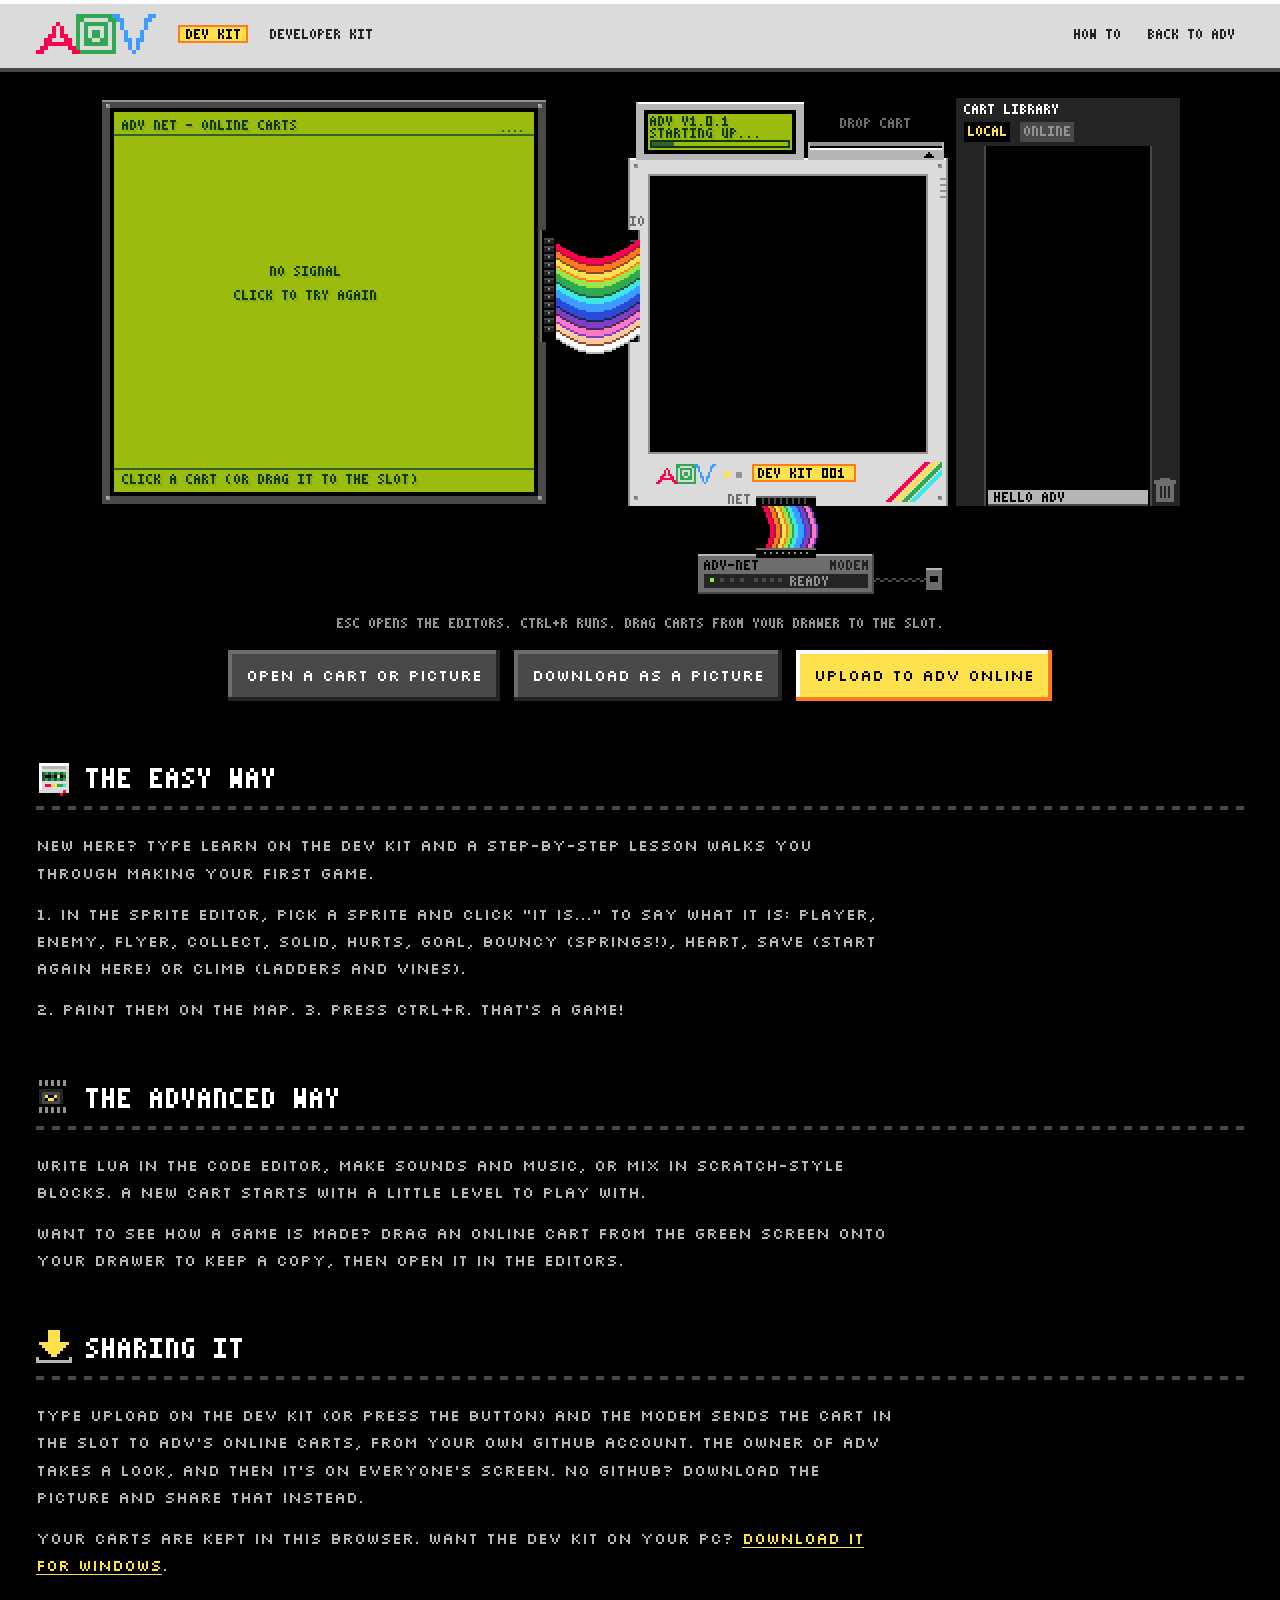
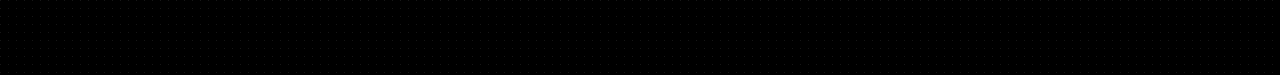
<file: devkit.html>
<!doctype html>
<html lang="en">
<head>
  <meta charset="utf-8">
  <meta name="viewport" content="width=device-width, initial-scale=1">
  <meta name="theme-color" content="#dbdbdb">
  <title>ADV Developer Kit</title>
  <meta name="description" content="Make games for the ADV fantasy console right in your browser: easy game kit, blocks or Lua, sprites, maps, sound and music. Then upload them for everyone to play.">
  <link rel="canonical" href="https://ilikehomeassistant.github.io/adv-web/devkit.html">
  <meta property="og:type" content="website">
  <meta property="og:site_name" content="ADV">
  <meta property="og:title" content="ADV Developer Kit - make games in your browser">
  <meta property="og:description" content="Make games for the ADV fantasy console right in your browser: easy game kit, blocks or Lua, sprites, maps, sound and music.">
  <meta property="og:url" content="https://ilikehomeassistant.github.io/adv-web/devkit.html">
  <meta property="og:image" content="https://ilikehomeassistant.github.io/adv-web/og.png">
  <meta property="og:image:width" content="1200">
  <meta property="og:image:height" content="630">
  <meta property="og:image:alt" content="The ADV console playing Jumpy, wired by a rainbow ribbon cable to a green screen of online carts">
  <meta name="twitter:card" content="summary_large_image">
  <meta name="twitter:image" content="https://ilikehomeassistant.github.io/adv-web/og.png">
  <link rel="icon" href="icon-devkit.png">
  <link rel="modulepreload" href="_framework/dotnet.js">
  <link rel="preconnect" href="https://fonts.googleapis.com">
  <link rel="preconnect" href="https://fonts.gstatic.com" crossorigin>
  <link rel="stylesheet" href="https://fonts.googleapis.com/css2?family=Silkscreen&amp;display=swap">
  <link rel="stylesheet" href="style.css">
</head>
<body data-app="devkit" class="devkit">
  <header class="top">
    <div class="inner">
      <img class="logo" src="logo.png" alt="ADV">
      <span class="badge" data-px="2">Dev kit</span>
      <div class="say" data-px="2">Developer Kit</div>
      <nav>
        <a href="#how" data-px="2">How to</a>
        <a href="./" data-px="2">Back to ADV</a>
      </nav>
    </div>
  </header>

  <main>
    <div id="stage"><canvas id="screen"></canvas></div>
    <div class="hint" data-px="2">ESC opens the editors. CTRL+R runs. Drag carts from your drawer to the slot.</div>
    <div class="toolbar">
      <button class="btn open">Open a cart or picture</button>
      <button class="btn" id="download">Download as a picture</button>
      <button class="btn loud" id="upload">Upload to ADV online</button>
    </div>
    <p id="note"></p>

    <section id="how">
      <h2><img src="icon-devcart.png" alt=""><span data-px="4">The easy way</span></h2>
      <p>New here? Type LEARN on the dev kit and a step-by-step lesson walks you through making your first game.</p>
      <p>1. In the sprite editor, pick a sprite and click "IT IS..." to say what it is: player, enemy, flyer, collect, solid, hurts, goal, bouncy (springs!), heart, save (start again here) or climb (ladders and vines).</p>
      <p>2. Paint them on the map. 3. Press CTRL+R. That's a game!</p>
    </section>
    <section>
      <h2><img src="icon-specs.png" alt=""><span data-px="4">The advanced way</span></h2>
      <p>Write Lua in the code editor, make sounds and music, or mix in Scratch-style blocks. A new cart starts with a little level to play with.</p>
      <p>Want to see how a game is made? Drag an online cart from the green screen onto your drawer to keep a copy, then open it in the editors.</p>
    </section>
    <section>
      <h2><img src="icon-downloads.png" alt=""><span data-px="4">Sharing it</span></h2>
      <p>Type UPLOAD on the dev kit (or press the button) and the modem sends the cart in the slot to ADV's online carts, from your own GitHub account. The owner of ADV takes a look, and then it's on everyone's screen. No GitHub? Download the picture and share that instead.</p>
      <p>Your carts are kept in this browser. Want the dev kit on your PC? <a href="https://github.com/Ilikehomeassistant/adv-web/releases/latest/download/ADV-DevKit-Windows.zip">Download it for Windows</a>.</p>
    </section>
  </main>

  <dialog id="upload-dialog">
    <form method="dialog">
      <h2 data-px="4">Upload to ADV online</h2>
      <label for="title">Game name</label>
      <input id="title" name="title" maxlength="30" required>
      <label for="author">Your name (everyone sees it: a nickname is good)</label>
      <input id="author" name="author" maxlength="24">
      <label for="about">About it</label>
      <textarea id="about" name="about" rows="3" maxlength="200"></textarea>
      <label for="token">Your GitHub token</label>
      <input id="token" name="token" type="password" autocomplete="off" spellcheck="false">
      <small>Make one <a href="https://github.com/settings/tokens/new?scopes=public_repo&amp;description=ADV%20Developer%20Kit" target="_blank" rel="noopener">here</a> (it needs "public_repo"). It only goes to GitHub.</small>
      <div class="check"><input id="remember" name="remember" type="checkbox"><label for="remember">Remember it on this computer</label></div>
      <div class="status"></div>
      <div class="buttons">
        <button type="button" class="btn cancel">Cancel</button>
        <button type="submit" class="btn loud go">Upload</button>
      </div>
    </form>
  </dialog>

  <div id="message">LOADING THE DEVELOPER KIT...</div>
  <div id="drop"></div>
  <input id="file" type="file" accept="image/*,.adv,.advt,.lua" hidden>
  <script type="module" src="main.js"></script>
</body>
</html>
</file>
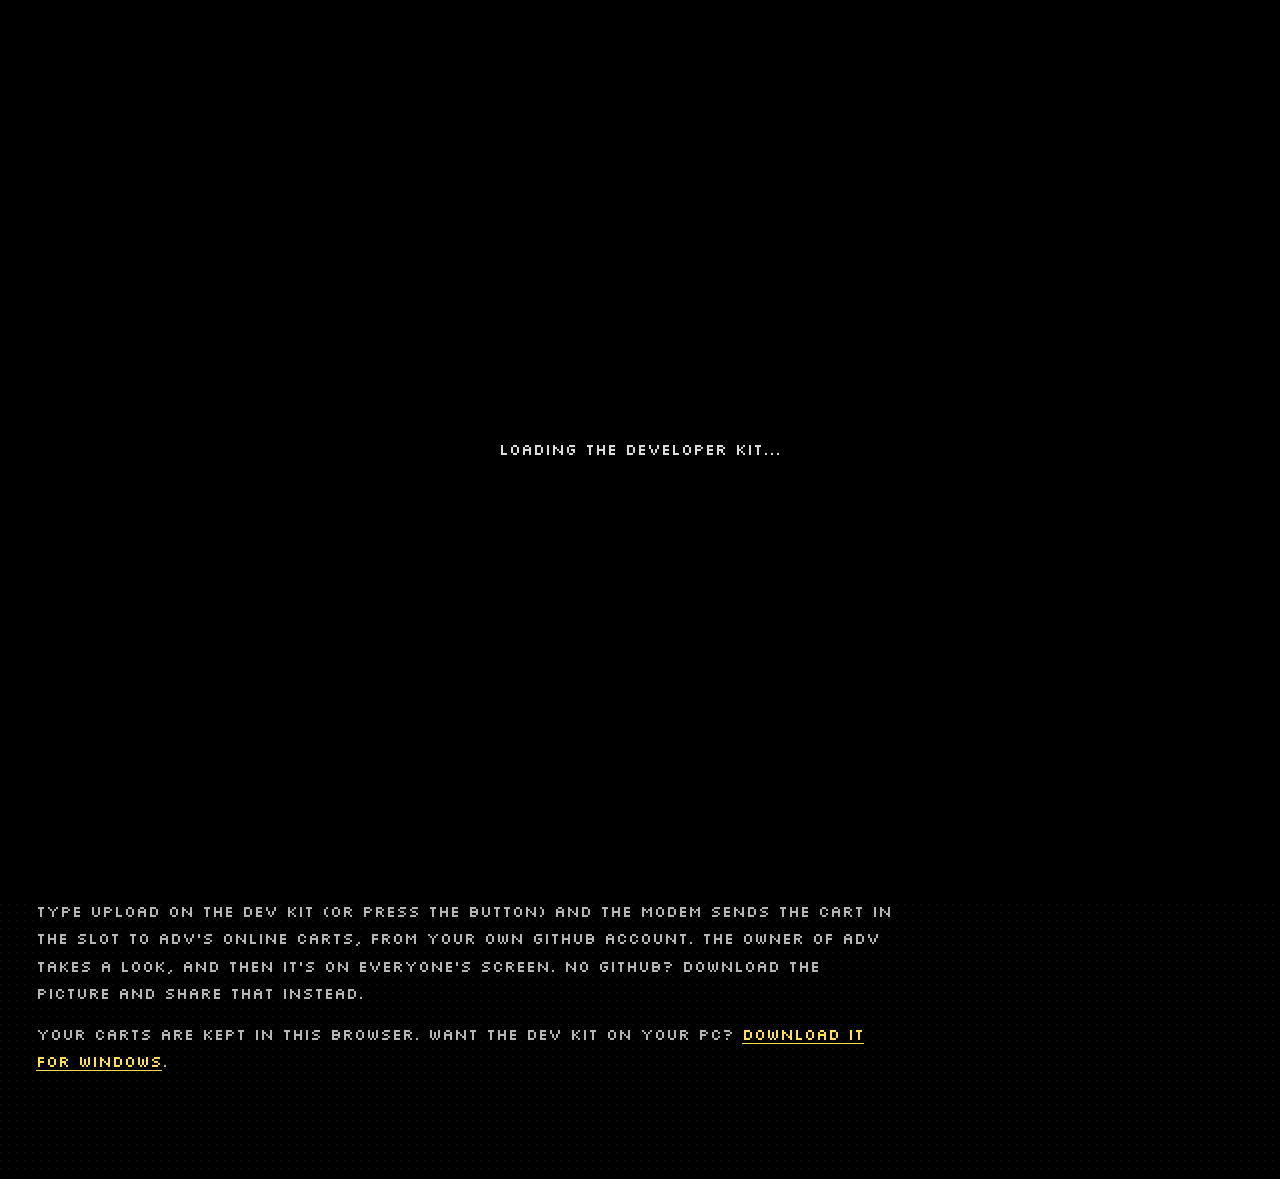
<file: forge.html>
<!doctype html>
<html lang="en">
<head>
  <meta charset="utf-8">
  <title>ADV Developer Kit</title>
  <!-- the Cart Forge is now the Developer Kit -->
  <meta http-equiv="refresh" content="0; url=devkit.html">
  <link rel="canonical" href="devkit.html">
</head>
<body style="background: #000; color: #dbdbdb; font-family: monospace">
  <p>The Cart Forge is now the <a href="devkit.html" style="color: #ffe14d">Developer Kit</a>.</p>
</body>
</html>
</file>
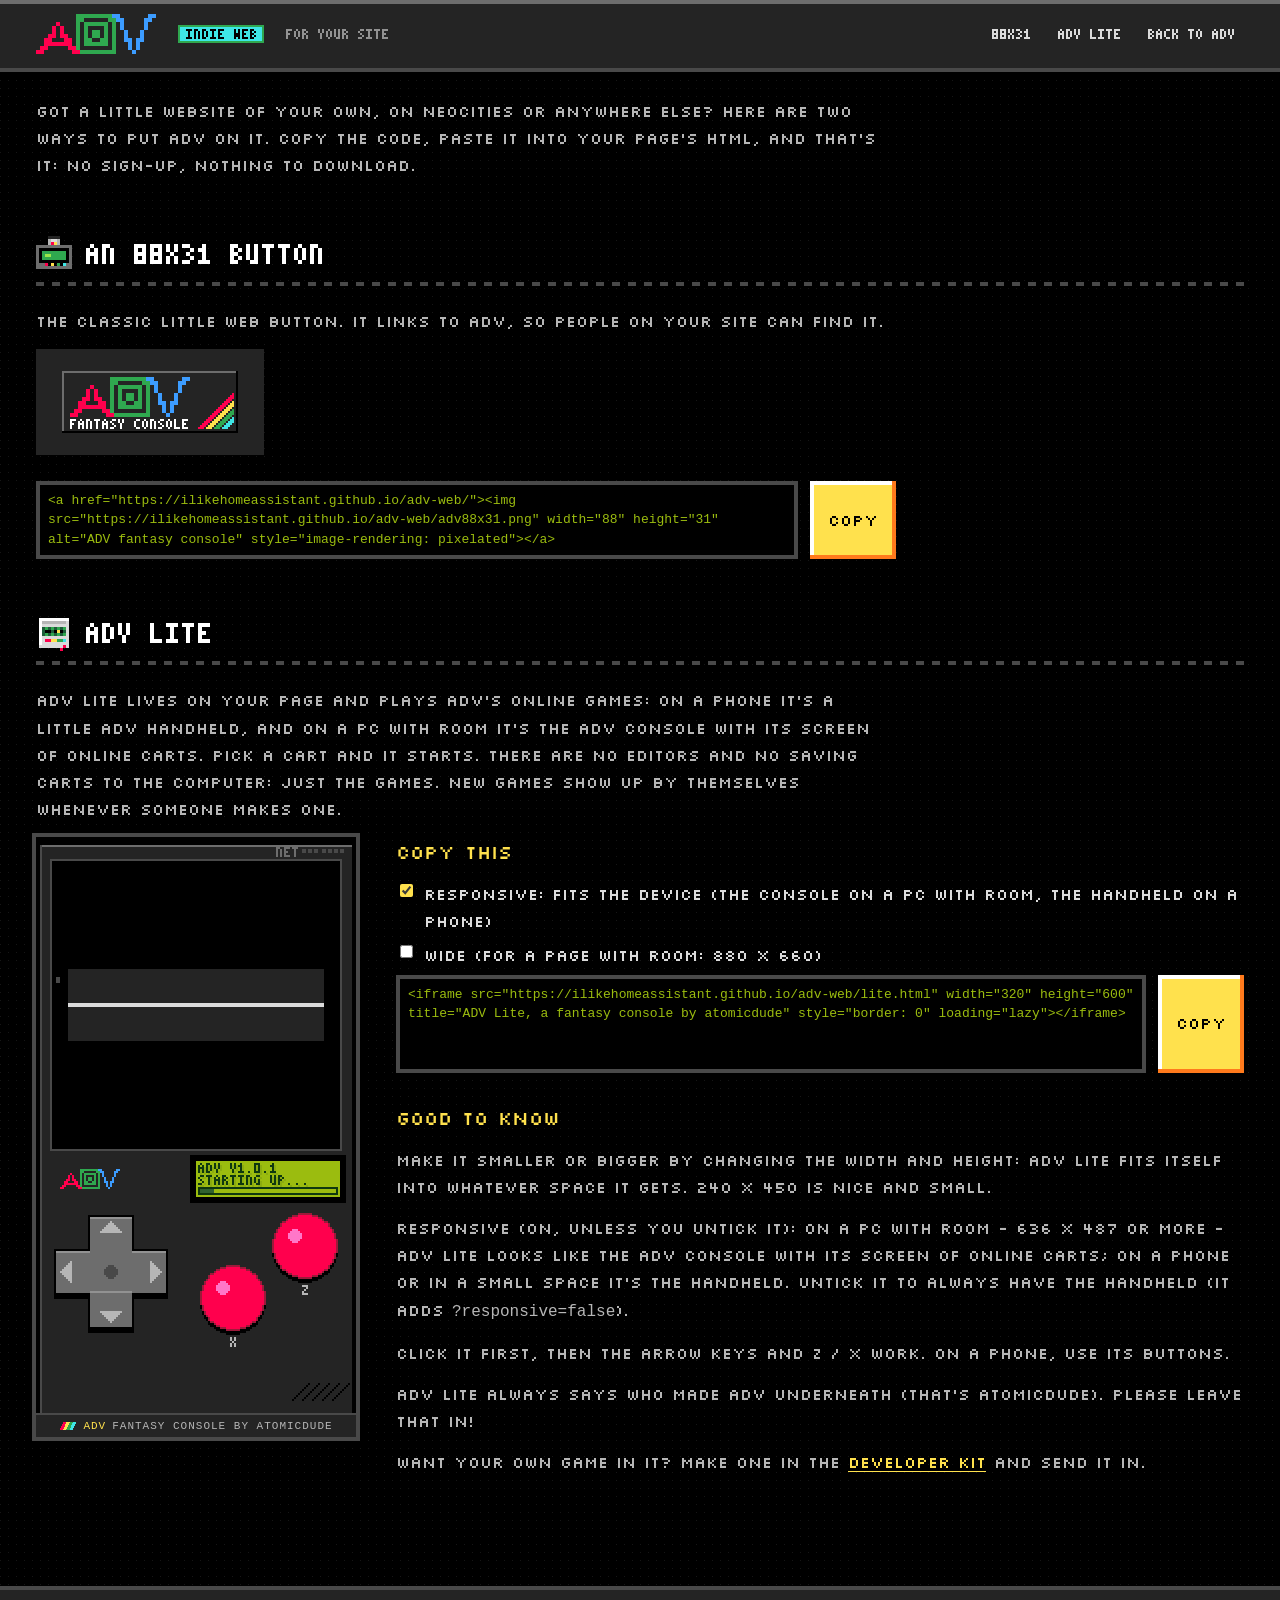
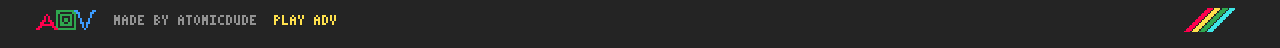
<file: indieweb.html>
<!doctype html>
<html lang="en">
<head>
  <meta charset="utf-8">
  <meta name="viewport" content="width=device-width, initial-scale=1">
  <meta name="theme-color" content="#242424">
  <title>ADV for Indie Web Sites</title>
  <meta name="description" content="Put ADV on your own website: an 88x31 button that links to ADV, or ADV Lite, a little handheld that plays ADV's online games. Copy, paste, done.">
  <link rel="canonical" href="https://ilikehomeassistant.github.io/adv-web/indieweb.html">
  <meta property="og:type" content="website">
  <meta property="og:site_name" content="ADV">
  <meta property="og:title" content="ADV for indie web sites">
  <meta property="og:description" content="An 88x31 button and ADV Lite, a little handheld of ADV's online games, for your own site. Copy, paste, done.">
  <meta property="og:url" content="https://ilikehomeassistant.github.io/adv-web/indieweb.html">
  <meta property="og:image" content="https://ilikehomeassistant.github.io/adv-web/og.png">
  <meta name="twitter:card" content="summary_large_image">
  <link rel="icon" href="icon.png">
  <link rel="preconnect" href="https://fonts.googleapis.com">
  <link rel="preconnect" href="https://fonts.gstatic.com" crossorigin>
  <link rel="stylesheet" href="https://fonts.googleapis.com/css2?family=Silkscreen&amp;display=swap">
  <link rel="stylesheet" href="style.css">
</head>
<body class="indieweb">
  <header class="top">
    <div class="inner">
      <img class="logo" src="logo.png" alt="ADV">
      <span class="badge" data-px="2">Indie web</span>
      <div class="say" data-px="2">For your site</div>
      <nav>
        <a href="#button" data-px="2">88x31</a>
        <a href="#lite" data-px="2">ADV Lite</a>
        <a href="./" data-px="2">Back to ADV</a>
      </nav>
    </div>
  </header>

  <main>
    <section>
      <p>Got a little website of your own, on Neocities or anywhere else? Here are two ways to put ADV on it. Copy the code, paste it into your page's HTML, and that's it: no sign-up, nothing to download.</p>
    </section>

    <section id="button">
      <h2><img src="icon-emulator.png" alt=""><span data-px="4">An 88x31 button</span></h2>
      <p>The classic little web button. It links to ADV, so people on your site can find it.</p>
      <div class="showcase"><a href="./"><img src="adv88x31.png" width="176" height="62" alt="ADV fantasy console"></a></div>
      <div class="snippet">
        <textarea readonly rows="3" id="button-code">&lt;a href="https://ilikehomeassistant.github.io/adv-web/"&gt;&lt;img src="https://ilikehomeassistant.github.io/adv-web/adv88x31.png" width="88" height="31" alt="ADV fantasy console" style="image-rendering: pixelated"&gt;&lt;/a&gt;</textarea>
        <button class="btn loud copy" data-for="button-code">Copy</button>
      </div>
    </section>

    <section id="lite">
      <h2><img src="icon-devcart.png" alt=""><span data-px="4">ADV Lite</span></h2>
      <p>ADV Lite lives on your page and plays ADV's online games: on a phone it's a little ADV handheld, and on a PC with room it's the ADV console with its screen of online carts. Pick a cart and it starts. There are no editors and no saving carts to the computer: just the games. New games show up by themselves whenever someone makes one.</p>
      <div class="lite-row">
        <iframe class="lite-preview" id="lite-preview" src="lite.html" width="320" height="600" title="ADV Lite" loading="lazy"></iframe>
        <div class="lite-how">
          <h3>Copy this</h3>
          <label class="tick"><input type="checkbox" id="lite-responsive" checked> Responsive: fits the device (the console on a PC with room, the handheld on a phone)</label>
          <label class="tick"><input type="checkbox" id="lite-wide"> Wide (for a page with room: 880 x 660)</label>
          <div class="snippet">
            <textarea readonly rows="4" id="lite-code">&lt;iframe src="https://ilikehomeassistant.github.io/adv-web/lite.html" width="320" height="600" title="ADV Lite, a fantasy console by atomicdude" style="border: 0" loading="lazy"&gt;&lt;/iframe&gt;</textarea>
            <button class="btn loud copy" data-for="lite-code">Copy</button>
          </div>
          <h3>Good to know</h3>
          <p>Make it smaller or bigger by changing the width and height: ADV Lite fits itself into whatever space it gets. 240 x 450 is nice and small.</p>
          <p>Responsive (on, unless you untick it): on a PC with room - 636 x 487 or more - ADV Lite looks like the ADV console with its screen of online carts; on a phone or in a small space it's the handheld. Untick it to always have the handheld (it adds <code>?responsive=false</code>).</p>
          <p>Click it first, then the arrow keys and Z / X work. On a phone, use its buttons.</p>
          <p>ADV Lite always says who made ADV underneath (that's atomicdude). Please leave that in!</p>
          <p>Want your own game in it? Make one in the <a href="devkit.html">Developer Kit</a> and send it in.</p>
        </div>
      </div>
    </section>
  </main>

  <footer>
    <div class="inner">
      <img src="logo.png" alt="ADV" style="width: 60px; height: 20px">
      <span data-px="2">Made by atomicdude</span>
      <a href="./" data-px="2">Play ADV</a>
      <img class="zx" src="stripes.png" alt="">
    </div>
  </footer>

  <script type="module">
    import { drawAllPixelText } from './pixelfont.js';
    drawAllPixelText();
    // ADV Lite's paste code: responsive or not, and how big
    const responsive = document.getElementById('lite-responsive'), wide = document.getElementById('lite-wide');
    function liteCode() {
      const url = 'https://ilikehomeassistant.github.io/adv-web/lite.html' + (responsive.checked ? '' : '?responsive=false');
      const [w, h] = wide.checked ? [880, 660] : [320, 600];
      document.getElementById('lite-code').value =
        `<iframe src="${url}" width="${w}" height="${h}" title="ADV Lite, a fantasy console by atomicdude" style="border: 0" loading="lazy"></iframe>`;
      const preview = document.getElementById('lite-preview');
      preview.width = w; preview.height = h;
      preview.src = 'lite.html' + (responsive.checked ? '' : '?responsive=false');
    }
    responsive.addEventListener('change', liteCode);
    wide.addEventListener('change', liteCode);

    // the copy buttons: put the code on the clipboard (or select it, if the browser won't)
    for (const button of document.querySelectorAll('.copy'))
      button.addEventListener('click', async () => {
        const box = document.getElementById(button.dataset.for);
        try { await navigator.clipboard.writeText(box.value); }
        catch { box.select(); document.execCommand('copy'); }
        button.textContent = 'Copied!';
        setTimeout(() => { button.textContent = 'Copy'; }, 1500);
      });
  </script>
</body>
</html>
</file>
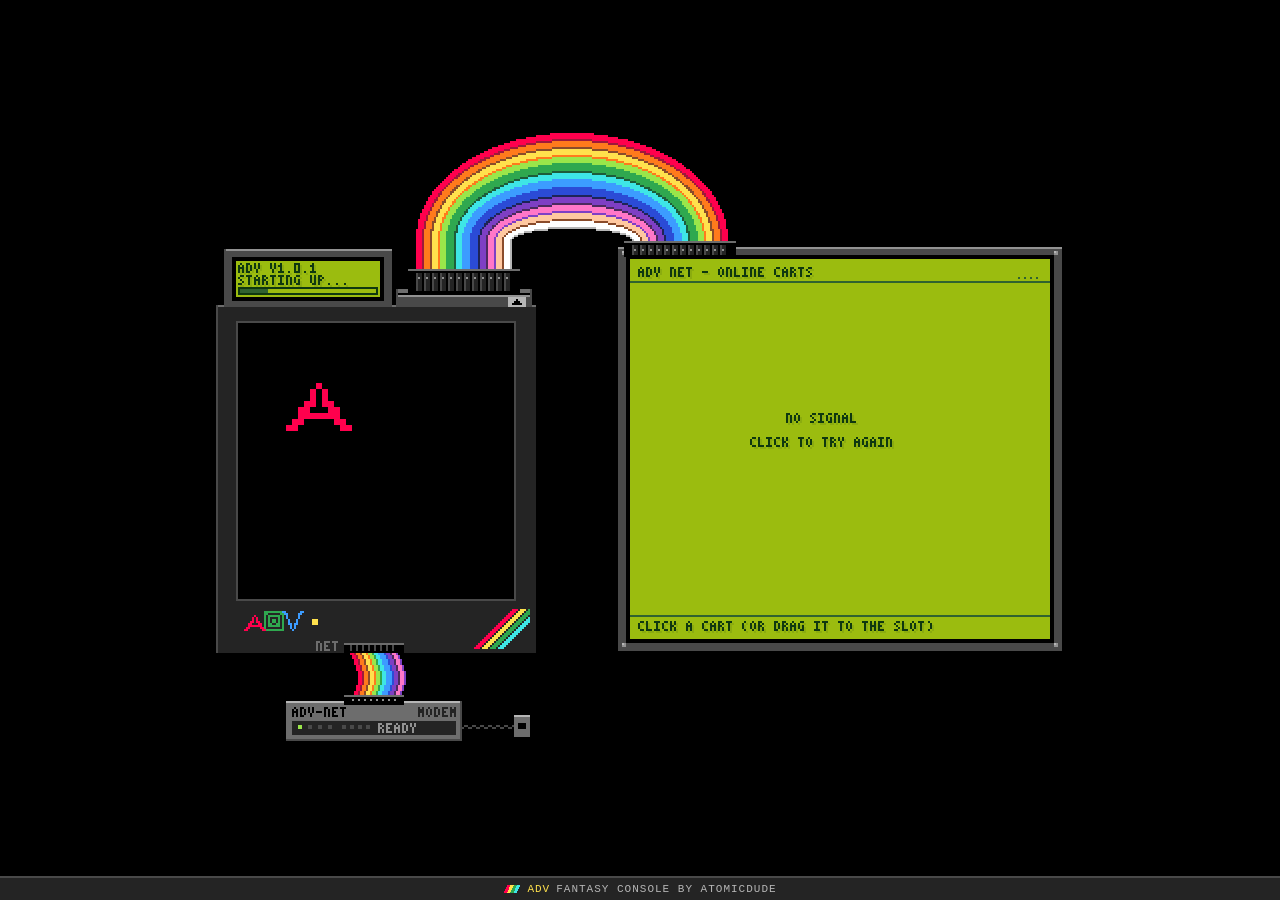
<file: lite.html>
<!doctype html>
<html lang="en">
<head>
  <meta charset="utf-8">
  <meta name="viewport" content="width=device-width, initial-scale=1">
  <title>ADV Lite</title>
  <meta name="description" content="ADV Lite: play the ADV fantasy console's online games on any website. ADV is made by atomicdude.">
  <link rel="canonical" href="https://ilikehomeassistant.github.io/adv-web/lite.html">
  <link rel="icon" href="icon.png">
  <link rel="modulepreload" href="_framework/dotnet.js">
  <style>
    /* ADV Lite fills whatever frame it's put in: the handheld, and who made it underneath */
    html, body { margin: 0; height: 100%; overflow: hidden; background: #000; }
    #stage { position: fixed; inset: 0 0 22px 0; }
    #screen { position: absolute; image-rendering: pixelated; image-rendering: crisp-edges; touch-action: none; display: none; }
    #credit { position: fixed; left: 0; right: 0; bottom: 0; height: 22px; display: flex; align-items: center; justify-content: center;
              gap: 6px; background: #242424; border-top: 2px solid #494949; color: #b6b6b6;
              font: 11px/1 "Courier New", monospace; letter-spacing: 1px; text-transform: uppercase; }
    #credit a { color: #ffe14d; text-decoration: none; }
    #credit a:hover { text-decoration: underline; }
    #credit i { display: inline-block; width: 18px; height: 8px; font-style: normal;
                background: linear-gradient(115deg, transparent 20%, #ff004d 20% 35%, #ffe14d 35% 50%, #2fa84f 50% 65%, #3ee6e6 65% 80%, transparent 80%); }
    #message { position: fixed; inset: 0; display: flex; align-items: center; justify-content: center; text-align: center;
               color: #dbdbdb; font: 12px/1.6 "Courier New", monospace; padding: 16px; }
  </style>
</head>
<body data-app="lite">
  <div id="stage"><canvas id="screen"></canvas></div>
  <div id="credit"><i></i><a href="https://ilikehomeassistant.github.io/adv-web/" target="_blank" rel="noopener">ADV</a> fantasy console by atomicdude</div>
  <div id="message">LOADING ADV LITE...</div>
  <script type="module" src="main.js"></script>
</body>
</html>
</file>
<file: style.css>
/* ADV's website and Developer Kit, drawn like the console itself: its greys, chunky bevelled
   edges with stepped corners, ADV's own 3x5 lettering (pixelfont.js), pixel icons, an LCD spec
   sheet in the aux screen's greens, and carts with grip ridges and rainbow stripes */
:root {
  --black: #000000; --body: #242424; --edge: #494949; --shell: #6d6d6d; --lit: #929292;
  --pale: #b6b6b6; --label: #dbdbdb; --white: #ffffff;
  --red: #ff004d; --orange: #ff7a1c; --yellow: #ffe14d; --green: #2fa84f; --cyan: #3ee6e6; --wine: #9c1a3a;
  --lcd0: #9bbc0f; --lcd1: #8bac0f; --lcd2: #306230; --lcd3: #0f380f;
  --px: 4px;                          /* one chunky pixel */
  --case: var(--body); --case-lit: var(--shell); --case-dark: var(--black); --case-ink: var(--label);
}
* { box-sizing: border-box; }
html { scroll-behavior: smooth; }
html, body { margin: 0; color: var(--label); }
body { background: var(--black) url(bg.png); font: 16px/1.7 "Silkscreen", ui-monospace, monospace; -webkit-font-smoothing: none; }
a { color: var(--yellow); text-underline-offset: 3px; }
img { image-rendering: pixelated; image-rendering: crisp-edges; }
#screen { position: absolute; image-rendering: pixelated; image-rendering: crisp-edges; touch-action: none; display: none; }
[data-px] canvas { display: block; image-rendering: pixelated; }
#message { position: fixed; inset: 0; display: flex; align-items: center; justify-content: center; text-align: center;
           padding: 16px; background: var(--black); z-index: 4; }
#drop { position: fixed; inset: 0; border: 8px dashed var(--yellow); display: none; pointer-events: none; z-index: 6; }
.phone .pc-only, .pc .phone-only { display: none !important; }

/* stepped (pixel) corners, and a bevel lit from the top-left */
.pixel-box { clip-path: polygon(0 var(--px), var(--px) var(--px), var(--px) 0, calc(100% - var(--px)) 0, calc(100% - var(--px)) var(--px),
                                100% var(--px), 100% calc(100% - var(--px)), calc(100% - var(--px)) calc(100% - var(--px)),
                                calc(100% - var(--px)) 100%, var(--px) 100%, var(--px) calc(100% - var(--px)), 0 calc(100% - var(--px))); }
.bevel { box-shadow: inset var(--px) var(--px) 0 var(--case-lit), inset calc(-1 * var(--px)) calc(-1 * var(--px)) 0 var(--case-dark); }

/* the top of the page: a strip of console casing with the logo, the stripes and the way around */
header.top { position: sticky; top: 0; z-index: 3; background: var(--case);
             box-shadow: inset 0 var(--px) 0 var(--case-lit), 0 var(--px) 0 var(--edge), 0 calc(2 * var(--px)) 0 var(--black); }
header.top .inner { display: flex; align-items: center; gap: 22px; max-width: 1240px; margin: 0 auto; padding: 14px 16px; }
header.top .logo { width: 120px; height: 40px; }
header.top .say { color: var(--lit); }
header.top nav { display: flex; gap: 8px; margin-left: auto; flex-wrap: wrap; }
header.top nav a { color: var(--case-ink); text-decoration: none; padding: 8px 10px; }
header.top nav a:hover { background: var(--edge); }
header.top .zx { width: 80px; height: 32px; }

main { max-width: 1240px; margin: 0 auto; padding: 30px 16px 40px; }
section { margin: 0 0 56px; scroll-margin-top: 110px; }
#stage { position: relative; width: 100%; }
.hint { display: flex; justify-content: center; margin: 16px 0 0; color: var(--lit); }

/* section headings: a pixel icon and ADV's lettering, over a dotted seam */
h2 { display: flex; align-items: center; gap: 14px; margin: 0 0 22px; padding-bottom: 14px; color: var(--white); font-weight: normal;
     background: repeating-linear-gradient(90deg, var(--edge) 0 8px, transparent 8px 16px) bottom / 100% var(--px) no-repeat; }
h2 img { width: 36px; height: 36px; }
h3 { margin: 30px 0 12px; color: var(--yellow); font-weight: normal; }
section p { color: var(--pale); max-width: 860px; margin: 0 0 14px; }

/* a panel of console casing */
.panel { background: var(--body); padding: 22px 26px; }

/* the spec sheet: on a green LCD, like the console's aux screen */
.lcd { background: var(--lcd2); padding: 12px; max-width: 860px; }
.lcd-glass { background: var(--lcd0); padding: 20px 24px; box-shadow: inset 0 var(--px) 0 var(--lcd1); }
.lcd-row { display: grid; grid-template-columns: 170px 1fr; gap: 6px 18px; align-items: center; padding: 7px 0; color: var(--lcd3);
           background: repeating-linear-gradient(90deg, var(--lcd1) 0 4px, transparent 4px 8px) bottom / 100% 2px no-repeat; }
.lcd-row:last-child { background: none; }
.lcd-row span:first-child { color: var(--lcd2); }

/* my word: a paper note, like a cart's label */
.note-card { background: var(--label); color: var(--body); padding: 26px 30px 22px; max-width: 860px; position: relative; }
.note-card p { color: var(--body); margin: 0 0 6px; }
.note-card a { color: var(--wine); }
.note-card .sign { margin-top: 18px; color: var(--wine); }
.note-card .stripe { height: 10px; margin: 22px -30px -22px; }

/* buttons: chunky console buttons, lit top-left, shaded bottom-right; they press in */
.btn { display: inline-block; font: inherit; color: var(--white); background: var(--edge); border: 0; padding: 12px 18px;
       cursor: pointer; text-decoration: none;
       box-shadow: inset calc(-1 * var(--px)) calc(-1 * var(--px)) 0 var(--body), inset var(--px) var(--px) 0 var(--shell); }
.btn:hover { background: var(--shell); }
.btn:active { box-shadow: inset var(--px) var(--px) 0 var(--body), inset calc(-1 * var(--px)) calc(-1 * var(--px)) 0 var(--shell); }
.btn.loud { background: var(--yellow); color: var(--black);
            box-shadow: inset calc(-1 * var(--px)) calc(-1 * var(--px)) 0 var(--orange), inset var(--px) var(--px) 0 var(--white); }
.btn.loud:hover { background: #fff27a; }

/* downloads, as cartridges: grip ridges, a paper label, the rainbow stripe. They pop up when
   you point at them, like carts in the drawer */
.carts { display: grid; grid-template-columns: repeat(auto-fit, minmax(250px, 1fr)); gap: 30px; }
.cart { position: relative; display: block; padding: 34px 16px 20px; background: var(--shell); color: var(--black);
        text-decoration: none; transition: transform 0.12s steps(3);
        box-shadow: inset 0 var(--px) 0 var(--lit), inset var(--px) 0 0 var(--lit),
                    inset calc(-1 * var(--px)) 0 0 var(--edge), inset 0 calc(-1 * var(--px)) 0 var(--edge); }
.cart:hover, .cart:focus-visible { transform: translateY(-12px); }
.cart::before { content: ''; position: absolute; top: 10px; left: 26px; right: 26px; height: 14px;
                background: repeating-linear-gradient(to bottom, var(--edge) 0 var(--px), transparent var(--px) 8px); }
.cart.dev { background: var(--label); box-shadow: inset 0 var(--px) 0 var(--white), inset var(--px) 0 0 var(--white),
            inset calc(-1 * var(--px)) 0 0 var(--lit), inset 0 calc(-1 * var(--px)) 0 var(--lit); }
.cart.dev::before { background: repeating-linear-gradient(to bottom, var(--lit) 0 var(--px), transparent var(--px) 8px); }
.cart .label { background: var(--label); padding: 16px 14px 0; }
/* dev carts: a window onto the bare circuit board inside, and jumper wires trailing out of the bottom */
.cart.dev .board { height: 56px; margin-bottom: 12px; image-rendering: pixelated;
                   background: url(devcart-board.png) left center / 160px 56px repeat-x;
                   box-shadow: inset 0 0 0 var(--px) var(--lit), inset 0 0 0 calc(2 * var(--px)) var(--black); }
.cart.dev::after { content: ''; position: absolute; right: 22px; top: 100%; width: 78px; height: 120px;
                   background: url(devcart-wires.png) 0 0 / 78px 120px no-repeat; image-rendering: pixelated; pointer-events: none; }
.carts { padding-bottom: 110px; }
.cart.dev .label { background: var(--white); }
.cart .label b { display: block; color: var(--black); margin-bottom: 12px; }
.cart .label p { margin: 0 0 8px; color: var(--body); font-size: 16px; }
.cart .label small { display: block; color: var(--shell); font-size: 16px; margin-bottom: 14px; line-height: 1.5; }
.cart .cart-icon { float: right; width: 40px; height: 40px; margin: -4px -2px 0 8px; image-rendering: auto; }
.cart .tag { display: inline-block; background: var(--yellow); color: var(--black); padding: 0 6px; margin-bottom: 10px; }
.stripe { height: 12px; margin: 0 -14px;
          background: linear-gradient(90deg, var(--red) 0 25%, var(--yellow) 25% 50%, var(--green) 50% 75%, var(--cyan) 75%); }

footer { border-top: var(--px) solid var(--edge); background: var(--body); }
footer .inner { max-width: 1240px; margin: 0 auto; padding: 18px 16px; display: flex; gap: 18px; align-items: center; color: var(--lit); }
footer .zx { width: 60px; height: 24px; margin-left: auto; }
footer .counter { height: 20px; }

/* the phone: the handheld fills the screen, with a little bar underneath */
.phone, .phone body { overflow: hidden; height: 100%; }
.phone #stage { position: fixed; inset: 0 0 44px 0; }
.phone main { padding: 0; }
#bar { position: fixed; left: 0; right: 0; bottom: 0; height: 44px; display: flex; gap: 10px; align-items: center;
       justify-content: center; background: var(--body); box-shadow: inset 0 var(--px) 0 var(--edge); }
#bar .btn { padding: 6px 12px; }

/* the Developer Kit: the same, in the dev kit's off-white casing */
.devkit { --case: var(--label); --case-lit: var(--white); --case-dark: var(--lit); --case-ink: var(--body); }
.devkit header.top .say { color: var(--body); }
.devkit header.top nav a:hover { background: var(--pale); }
.devkit .badge { background: var(--yellow); color: var(--black); padding: 4px 8px; box-shadow: inset 0 0 0 2px var(--orange); }
.toolbar { display: flex; flex-wrap: wrap; gap: 14px; justify-content: center; margin: 22px 0 8px; }
#note { visibility: hidden; text-align: center; color: var(--yellow); min-height: 1.7em; }
dialog { background: var(--body); color: var(--label); border: 0; padding: 26px 28px; max-width: 560px;
         box-shadow: inset 0 0 0 var(--px) var(--yellow), inset 0 0 0 calc(2 * var(--px)) var(--black); }
dialog::backdrop { background: rgba(0, 0, 0, 0.8); }
dialog h2 { background: none; padding: 0; margin-bottom: 18px; }
dialog label { display: block; margin: 12px 0 4px; color: var(--lit); }
dialog input, dialog textarea { width: 100%; font: inherit; background: var(--black); color: var(--white); padding: 8px;
                                border: 0; box-shadow: inset 0 0 0 var(--px) var(--edge); outline: none; }
dialog input:focus, dialog textarea:focus { box-shadow: inset 0 0 0 var(--px) var(--yellow); }
dialog .check { display: flex; gap: 10px; align-items: center; margin-top: 10px; }
dialog .check input { width: 20px; height: 20px; accent-color: var(--yellow); box-shadow: none; }
dialog .check label { margin: 0; }
dialog .buttons { display: flex; gap: 12px; justify-content: flex-end; margin-top: 20px; }
dialog .status { margin-top: 14px; color: var(--yellow); min-height: 1.6em; }
dialog small { color: var(--lit); }

/* the indie web page: code to copy, the 88x31 on show, and ADV Lite running next to its code */
.indieweb .badge { background: var(--cyan); color: var(--black); padding: 4px 8px; box-shadow: inset 0 0 0 2px var(--green); }
.showcase { display: inline-block; background: var(--body); padding: 22px 26px; margin: 0 0 18px; }
.showcase img { display: block; }
.snippet { display: flex; gap: 12px; align-items: stretch; max-width: 860px; }
.snippet textarea { flex: 1; font: 13px/1.5 ui-monospace, Consolas, monospace; background: var(--black); color: var(--lcd0); padding: 10px 12px;
                    border: 0; box-shadow: inset 0 0 0 var(--px) var(--edge); resize: none; }
.snippet textarea:focus { outline: none; box-shadow: inset 0 0 0 var(--px) var(--yellow); }
.lite-row { display: flex; gap: 40px; align-items: flex-start; flex-wrap: wrap; }
.lite-preview { border: 0; background: var(--black); box-shadow: 0 0 0 var(--px) var(--edge), 0 0 0 calc(2 * var(--px)) var(--black); max-width: 100%; }
.lite-how { flex: 1; min-width: 280px; }
.lite-how h3:first-child { margin-top: 0; }
.tick { display: flex; gap: 8px; align-items: flex-start; margin: 6px 0; cursor: pointer; }
.tick input { margin-top: 3px; accent-color: var(--yellow, #ffe14d); }

@media (max-width: 900px) { header.top .say, header.top .zx { display: none; } .lcd-row { grid-template-columns: 1fr; } }

/* ADV 1.0: the trailer and what's new */
.trailer { display: block; width: 100%; max-width: 960px; aspect-ratio: 16 / 9; margin: 0 auto 20px; background: var(--black);
           box-shadow: 0 0 0 var(--px) var(--edge), 0 0 0 calc(2 * var(--px)) var(--black); }
.news { max-width: 960px; margin: 0 auto; padding-left: 20px; }
.news li { margin: 8px 0; }
</file>
